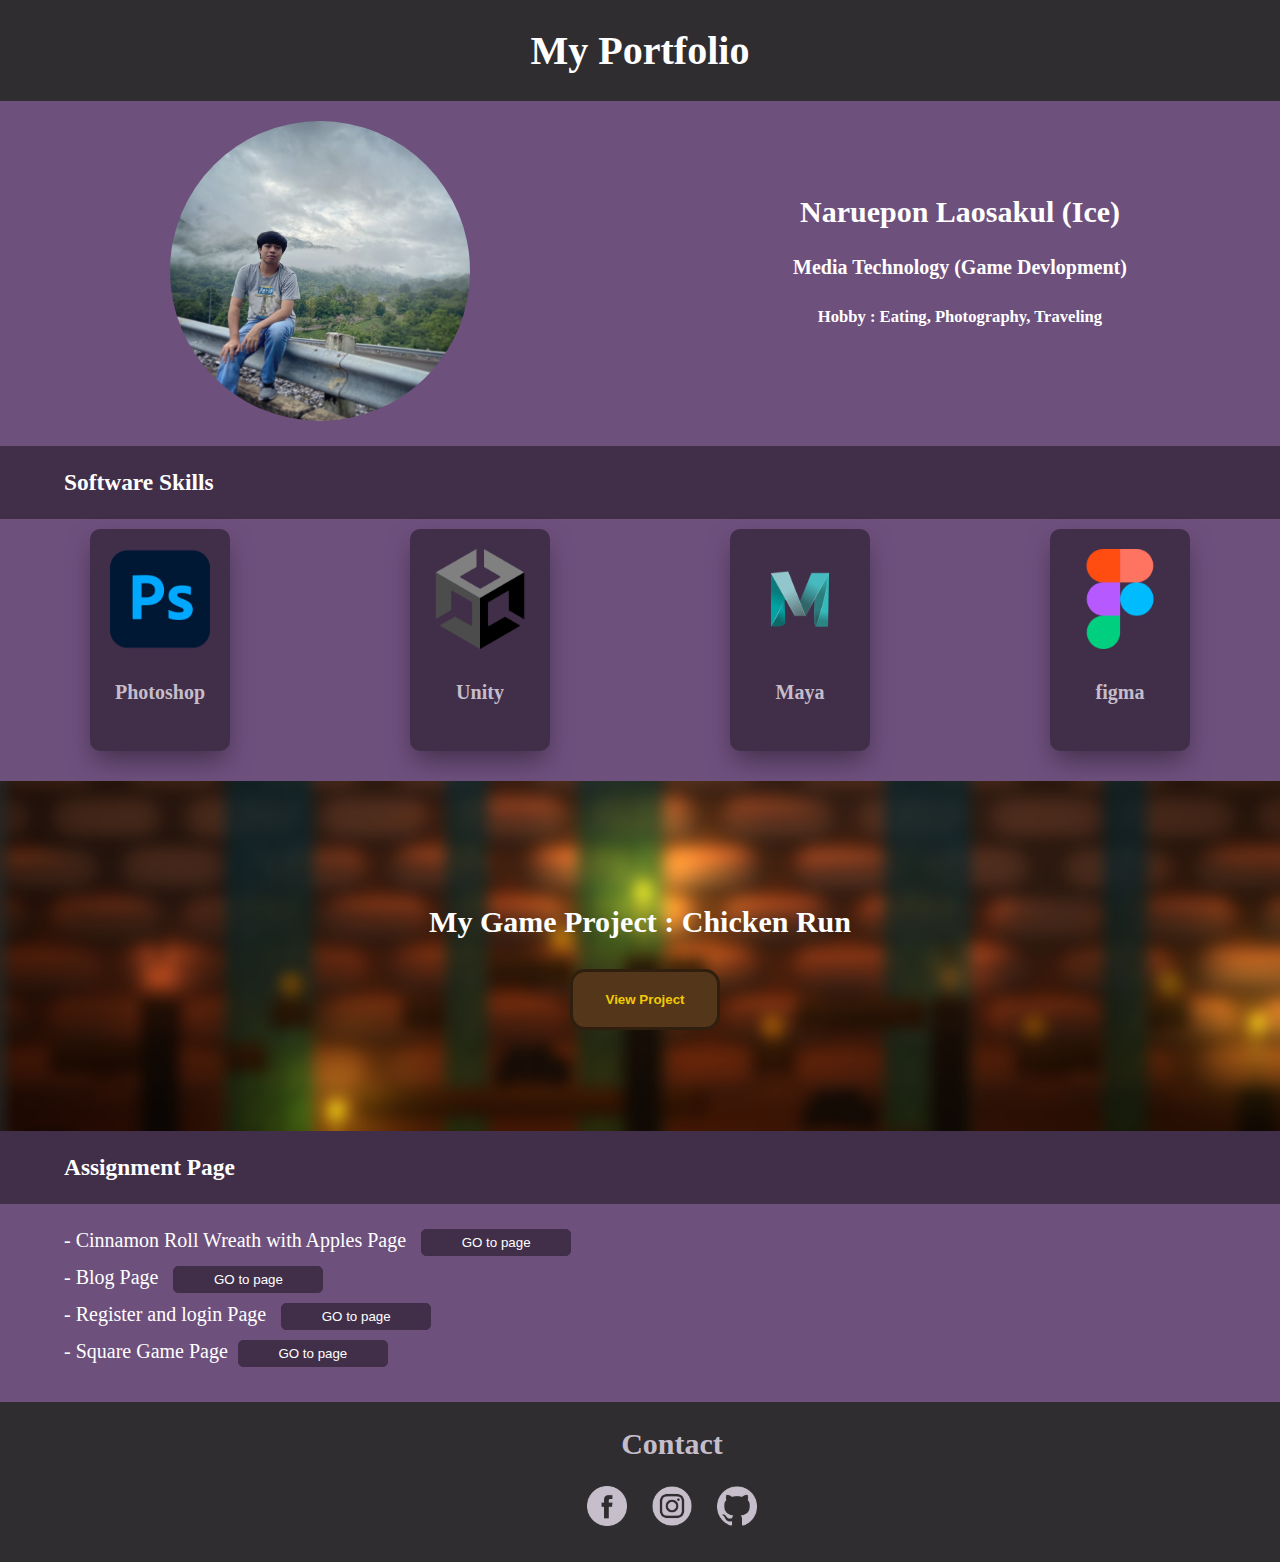
<file: index.html>
<!DOCTYPE html>
<html>
<head>
	<meta charset='utf-8'>
	<meta http-equiv='X-UA-Compatible' content='IE=edge'>
	<title>My Portfolio</title>
	<meta name='viewport' content='width=device-width, initial-scale=1'>
	<link rel='stylesheet' type='text/css' media='screen' href='main.css'>
	<script type="text/javascript" src="main.js"></script>

</head>
<body>
	<div class="grid-container">
		
		<div id="mainHeader">
			<h1>My Portfolio</h1>
		</div>
		

		<div id="profilePicture">
			<img src="profilePic.jpg" alt="myPicture">
		</div>


		<div id="aboutMe">			
			<h2>Naruepon Laosakul (Ice)</h2>
			<h4>Media Technology (Game Devlopment)</h4>
			<h5>Hobby : Eating, Photography, Traveling</h5>				
		</div>

		<!-- icon from : https://www.flaticon.com/ -->
		
		<div id="skillHeader"><h3>Software Skills</h3></div>
		<div class="skillBorder" id="skill1">
			<img src="photoshop_logo.png" alt="photoshop logo">
			<br>
			<h4>Photoshop</h4>			
		</div>
		<div class="skillBorder" id="skill2">
			<img src="unity_logo.png" alt="unity logo">
			<br>
			<h4>Unity</h4>
		</div>
		<div class="skillBorder" id="skill3">
			<img src="maya_logo.png" alt="maya logo">
			<br>
			<h4>Maya</h4>			
		</div>
		<div class="skillBorder" id="skill4">
			<img src="figma_logo.png" alt="figma logo">
			<br>
			<h4>figma</h4>			
		</div>
		


		<div id="gameProject">
			<div id="marginText" ><h2>My Game Project : Chicken Run</h2></div>			
			<button id="gameProjectPage" class="GameButton"><span>View Project</span></button>
		</div>


		<div id="assignmentHeader"><h3>Assignment Page</h3></div>
		<div id="assignmentList">
			<div> - Cinnamon Roll Wreath with Apples Page <button id="cinamonPage"><span>GO to page</span></button></div>
			<div> - Blog Page <button id="blogPage"><span>GO to page</span></button></div>
			<div> - Register and login Page <button id="registerPage"><span>GO to page</span></button></div>
			<div> - Square Game Page<button id="squareGamePage"><span>GO to page</span></button></div>
		</div>

		<div id="contact">
			<h2>Contact</h2>

			<div id="icon">
				<a href="https://www.facebook.com/ice.naruepon"><img src="facebook_icon.png" alt="facebook"></a>
				<a href="https://www.instagram.com/ice_naruepon/"><img src="instagram_icon.png" alt="instagram"></a>
				<a href="https://github.com/NarueponL"><img src="github_icon.png" alt="github"></a>
			</div>
		</div>


	</div>





</body>
</file>
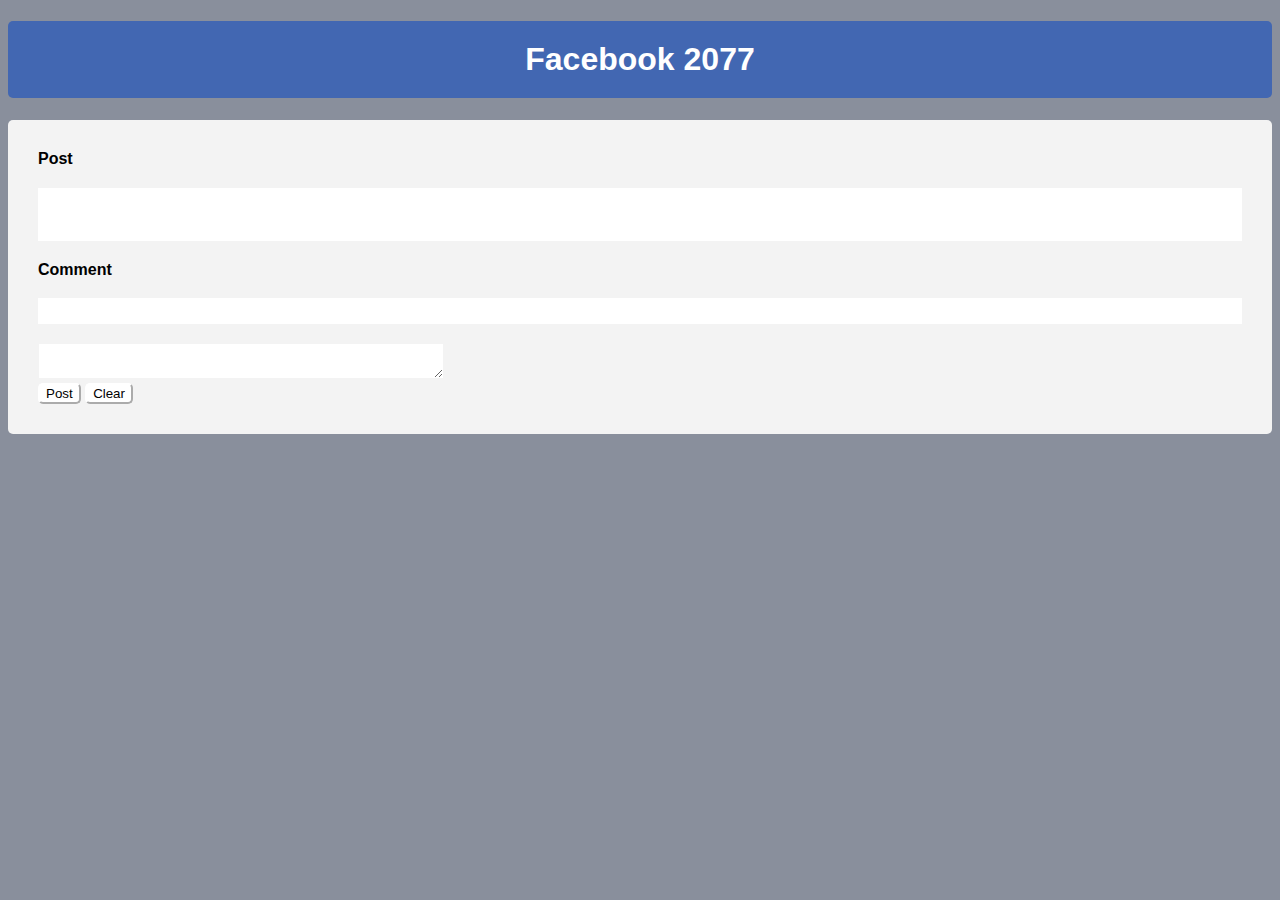
<file: blog.html>
<!DOCTYPE html>
<html>
<head>
	<meta charset='utf-8'>
	<meta http-equiv='X-UA-Compatible' content='IE=edge'>
	<title>Blogger</title>
	<meta name='viewport' content='width=device-width, initial-scale=1'>
	<link rel='stylesheet' type='text/css' media='screen' href='blog.css'>
	<script src='blog.js'></script>
</head>
<body>
	<h1>Facebook 2077</h1>
	<div class="Border">
		<div class="Head">Post</div>
		<h2>
			<div id="topic1"></div>	
		</h2>

		<div class="Head">Comment</div>
		<h3>
			<div id="comment1"></div>

			<div id="comment2"></div>
		</h3>

		<textarea name="text1" id="text1"></textarea> 
		<br/>
		<button type="button" onclick="postFunction()">Post</button>
		<button type="button" onclick="clearFunction()">Clear</button>



	</div>


	



	
	
</body>
</html>
</file>
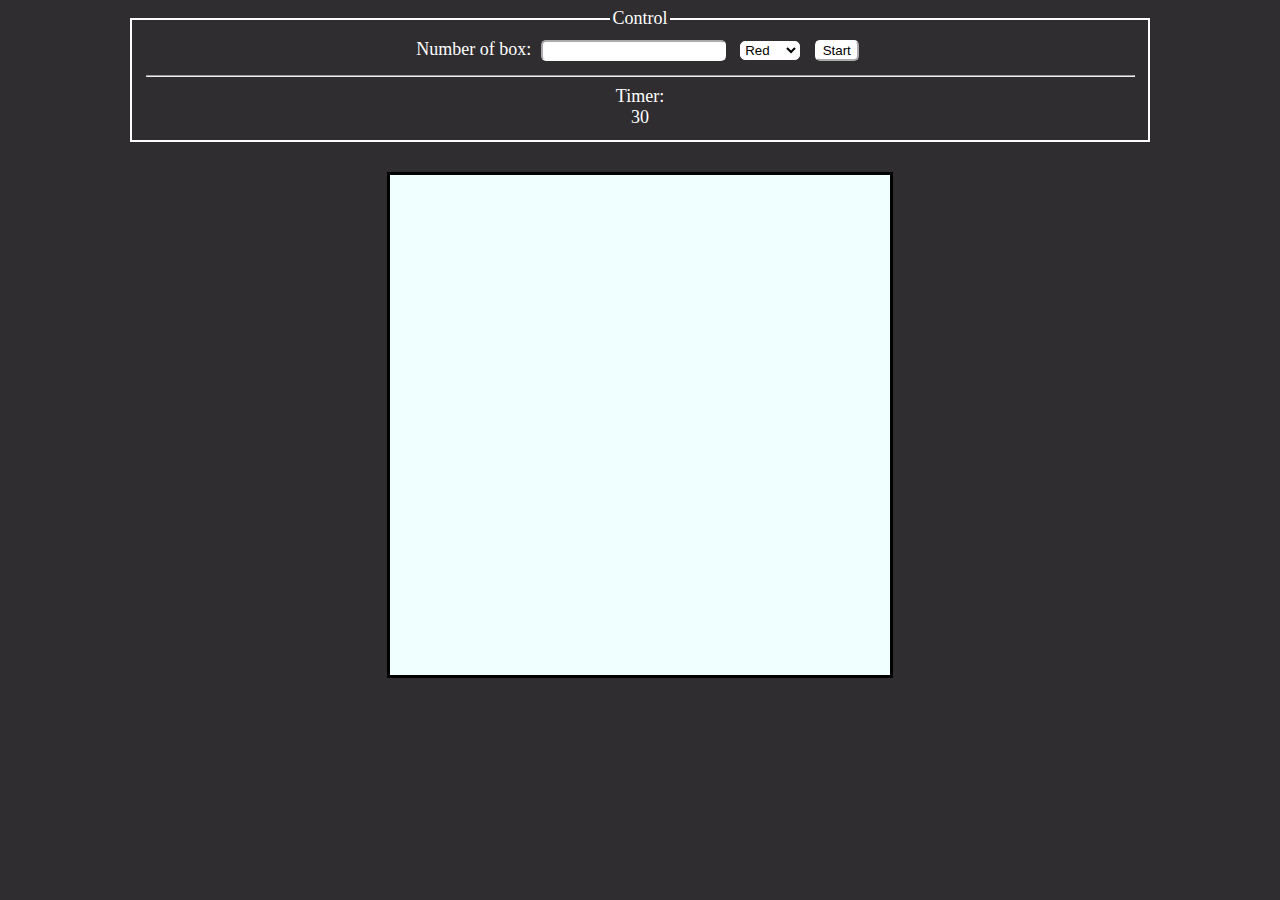
<file: game.html>
<!DOCTYPE html>
<html>
	<head>
		<meta charset="UTF-8">
		<title>Square game</title>
		<script type="text/javascript" src="game.js"></script>
		<link rel="stylesheet" type="text/css" href="game.css">
	</head>
	<body>
		<!-- these codes were adapted from https://courses.cs.washington.edu/courses/cse154/17sp/lecture/more-dom/code/squares.html  -->

		<fieldset>
			<legend>Control</legend>
			Number of box: 
			<input type="text" name="numbox" id="numbox">
			<select name="color" id = "color">
  				<option value="red">Red</option>
  				<option value="blue">Blue</option>
  				<option value="green">Green</option>
			</select>
			<button id="start">Start</button>
			<hr>
			<div id="timerClock"> Timer:
				<div id="clock">30</div>
			</div>
		</fieldset>
		
		<div id="game-container">
			<div id="game-layer"></div>
		</div>
	
	</body>
</html>
</file>
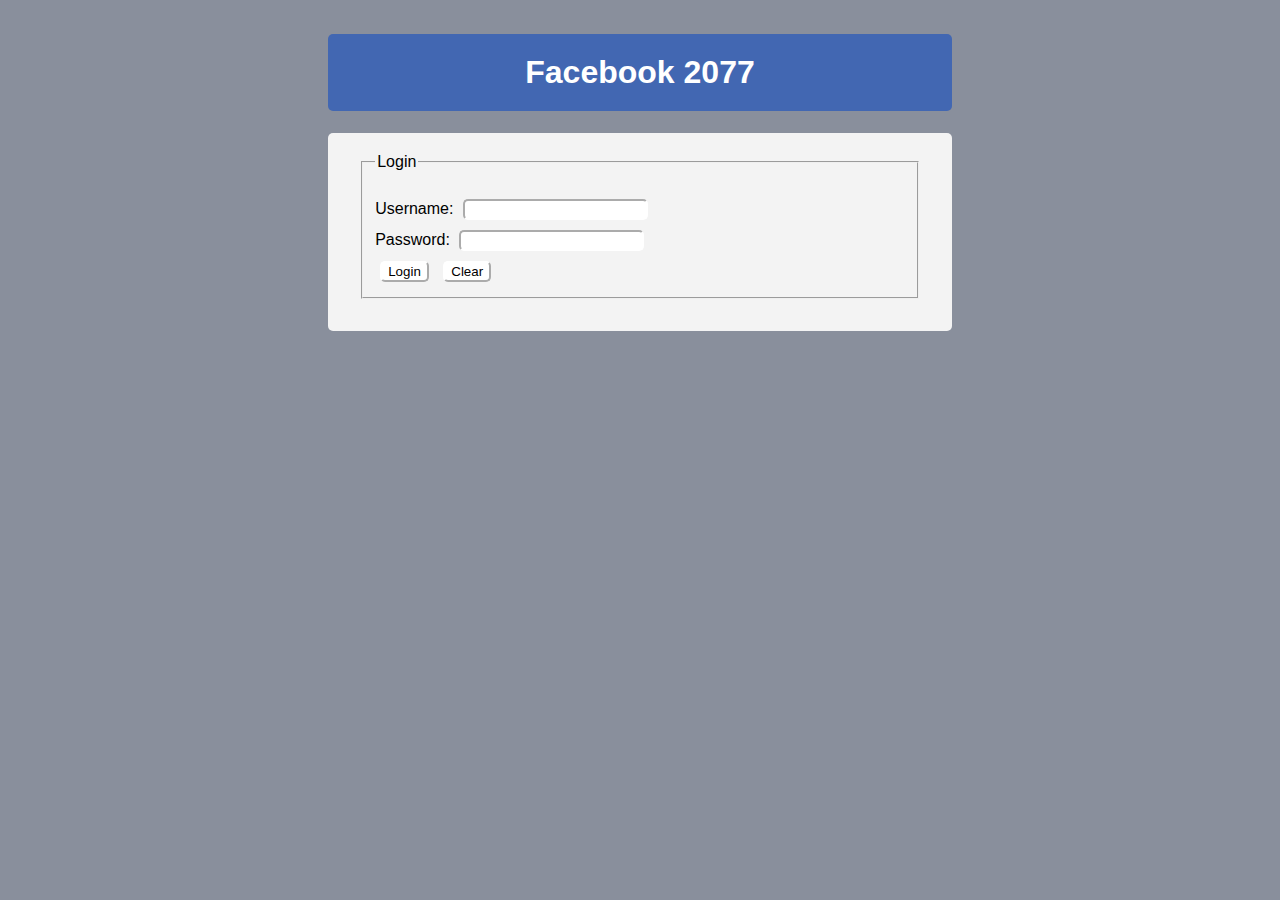
<file: login.html>
<!DOCTYPE html>
<html>
<head>
	<meta charset='utf-8'>
	<meta http-equiv='X-UA-Compatible' content='IE=edge'>
	<title>Page Title</title>
	<meta name='viewport' content='width=device-width, initial-scale=1'>
	<link rel='stylesheet' type='text/css' media='screen' href='login.css'>
	<script src='login.js'></script>
</head>
<body>
	<h1>Facebook 2077</h1>
	<form name="myLogin" id = "myLoginID">
		<fieldset>
			<legend>Login</legend>
			<span id="errorMsg"></span> <br>
			Username: 
			<input type="text" name="username" id="username" required>
			<br>
			Password: 
			<input type="password" name="password" required>
			<br>
			<input type="submit" value="Login">
			<input type="reset" value="Clear">
		</fieldset>
	</form>
</body>
</html>
</file>
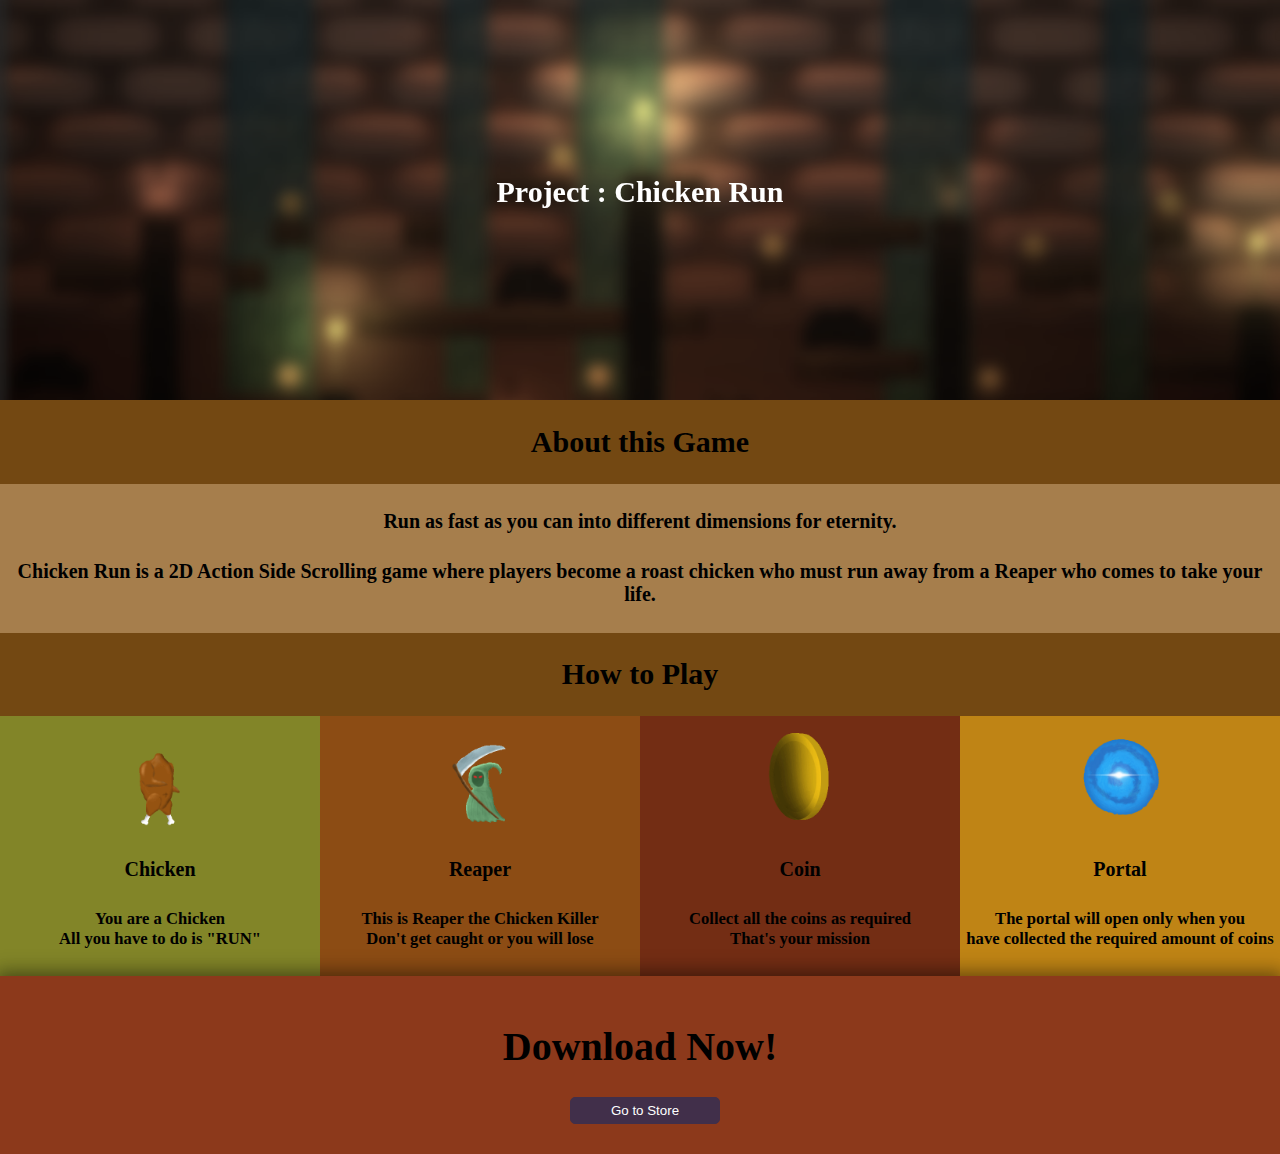
<file: project.html>
<!DOCTYPE html>
<html>
<head>
    <meta charset='utf-8'>
    <meta http-equiv='X-UA-Compatible' content='IE=edge'>
    <title>Chicken Run</title>
    <meta name='viewport' content='width=device-width, initial-scale=1'>
    <link rel='stylesheet' type='text/css' media='screen' href='main.css'>
    <script type="text/javascript" src="project.js"></script>
 
</head>
<body id="chickenProject">
    <div class="grid-container">

        <div id="projectHeader">
			<div id="marginHeaderText" ><h2>Project : Chicken Run</h2></div>			
		</div>


        <div id="aboutGameHeader">
            <h2>About this Game</h2>            
        </div>

        <div id ="aboutGameDescription">
            <h4>Run as fast as you can into different dimensions for eternity.</h4>
            <h4>Chicken Run is a 2D Action Side Scrolling game where players become a roast chicken who must run away from a Reaper who comes to take your life.</h4>
         </div>

        <div id="HowtoPlayHeader">
            <h2>How to Play</h2>            
        </div>

        <div id="how1">
			<img src="chicken_animation.gif" alt="photoshop logo">
			<h4>Chicken</h4>
            <h5>You are a Chicken<br>All you have to do is "RUN"</h5>			
		</div>
        <div id="how2">
			<img src="reaper_animation.gif" alt="maya logo">
			<h4>Reaper</h4>
            <h5>This is Reaper the Chicken Killer<br>Don't get caught or you will lose</h5>		
		</div>
		<div id="how3">
			<img src="coin_aniamtion.gif" alt="unity logo">
			<h4>Coin</h4>
            <h5>Collect all the coins as required<br>That's your mission</h5>	
		</div>
		
		<div id="how4">
			<img src="portal_animation.gif" alt="figma logo">
			<h4>Portal</h4>
            <h5>The portal will open only when you<br>have collected the required amount of coins</h5>		
		</div>

        <div id="download">
            <h1>Download Now!</h1>
            <button id="downloadButton"><span>Go to Store</span></button>
        </div>


    </div>

</body>
</file>
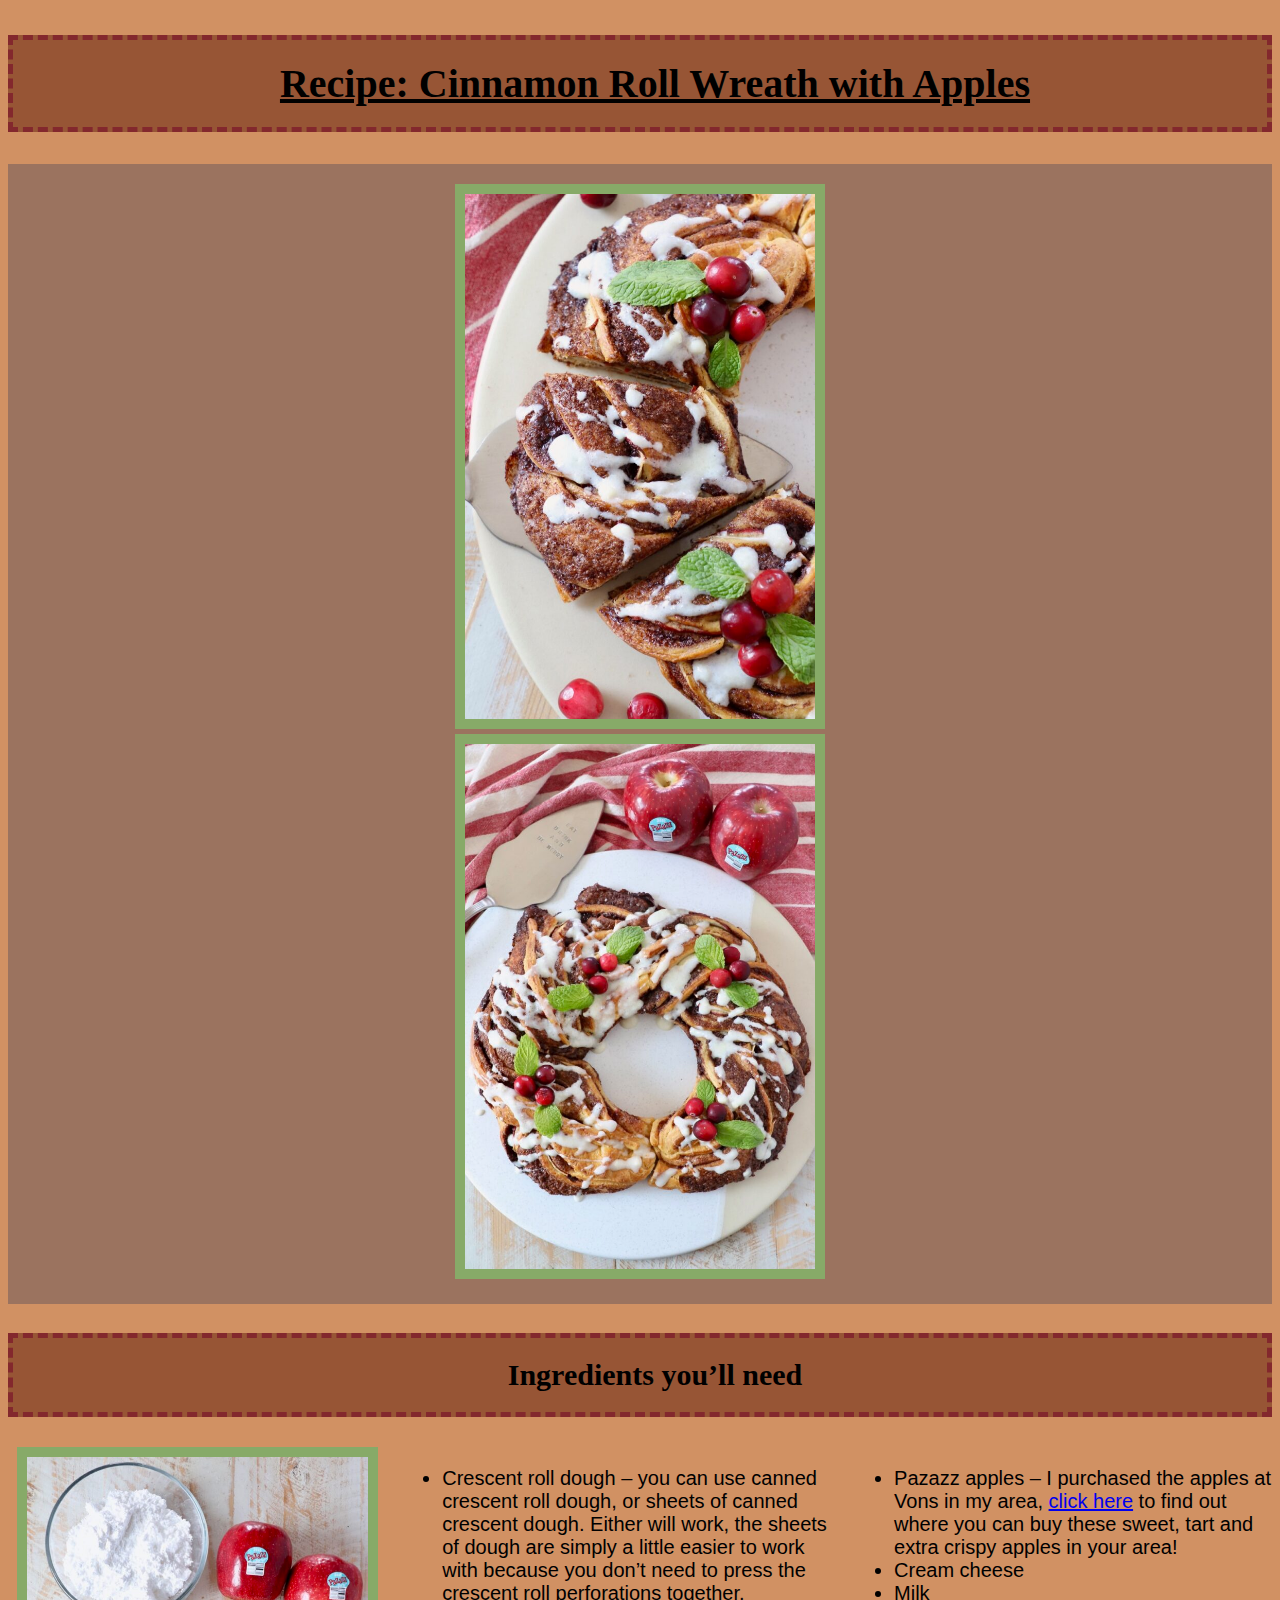
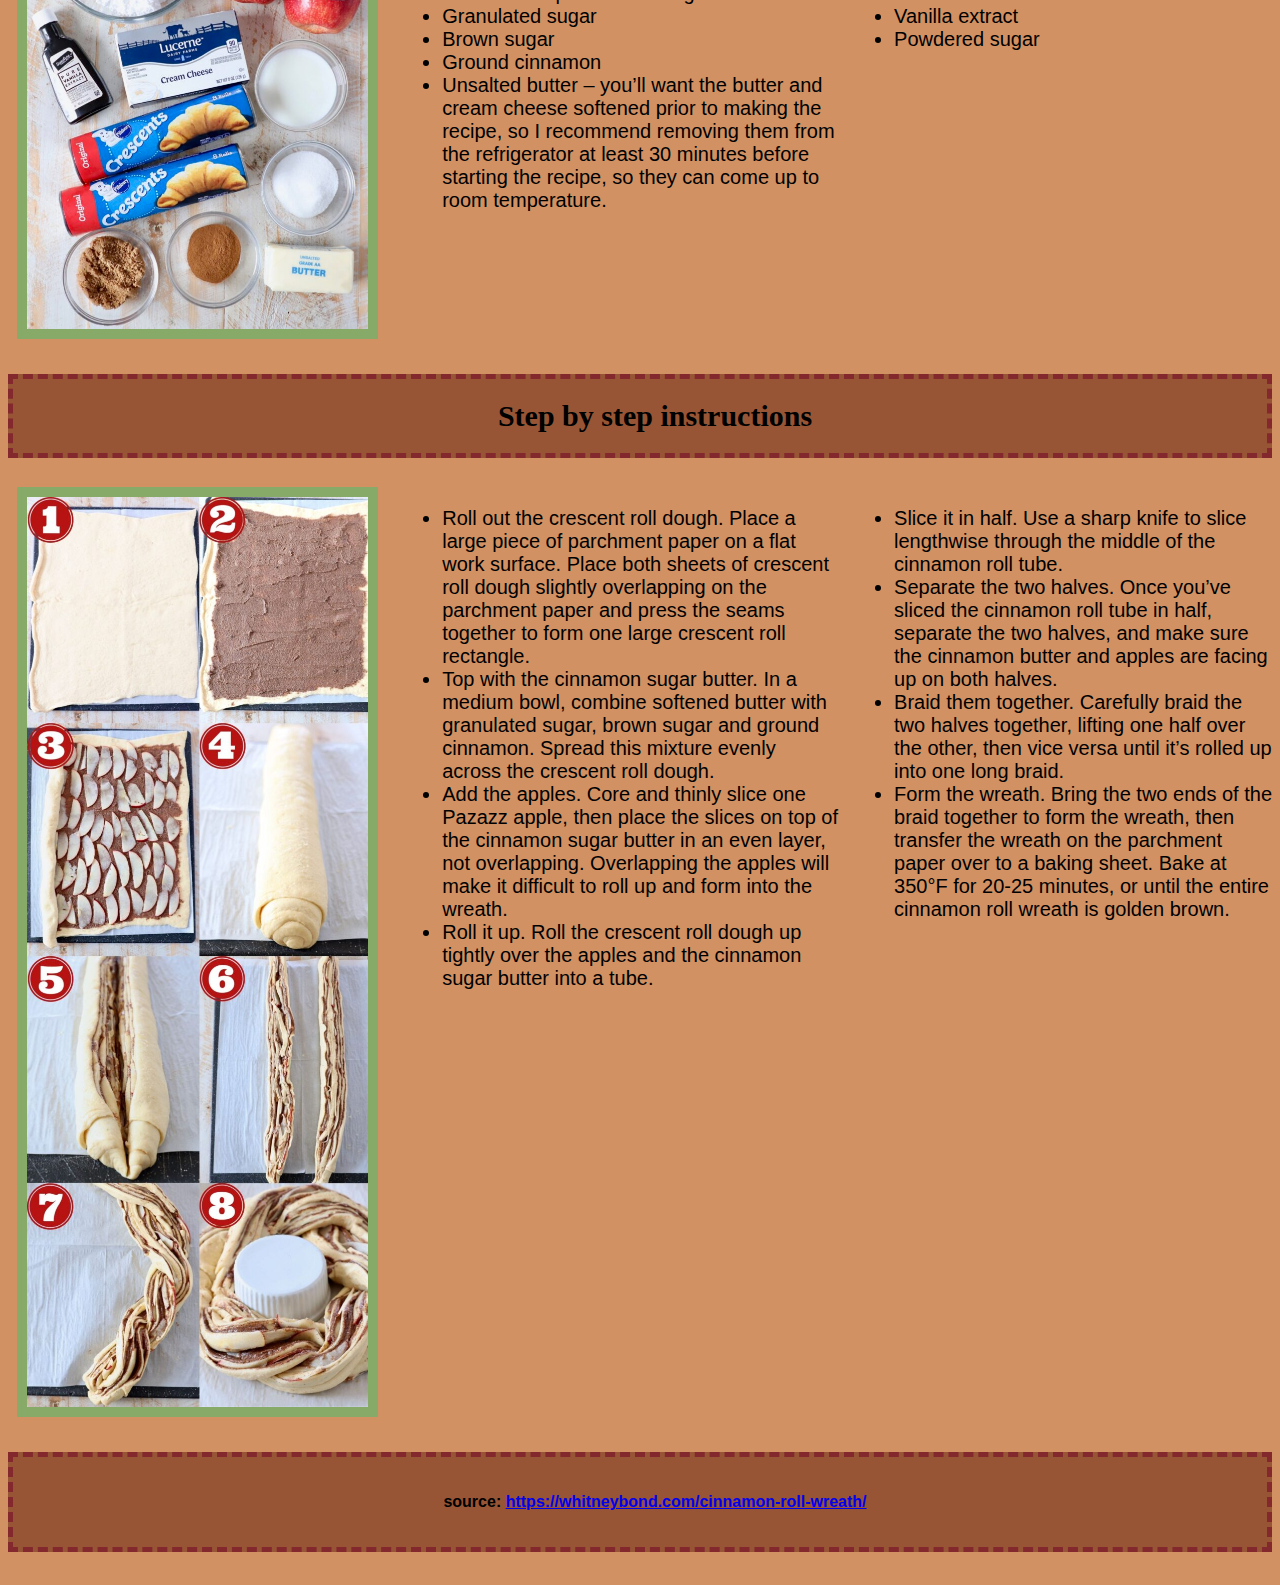
<file: recipeweek4.html>
<!DOCTYPE html>
<html>
<head>
	<meta charset='utf-8'>
	<meta http-equiv='X-UA-Compatible' content='IE=edge'>
	<title>Cinnamon Roll Wreath with Apples</title>
	<meta name='viewport' content='width=device-width, initial-scale=1'>
	<link rel='stylesheet' type='text/css' media='screen' href='recipe.css'>
	
</head>
<body>
	<div class="grid-container">
        <div id="mainheader">
			<h1 class="headerFont">
				Recipe: Cinnamon Roll Wreath with Apples
			</h1>
		</div>

		<div id="pic_header">
			<div class="flex_container">
				<div><img class="mainImg" src="cinnamon-4.jpeg" alt="Cinnamon Roll Wreath with Apples2"></div>
				<div><img class="mainImg" src="cinnamon-5.jpeg" alt="Cinnamon Roll Wreath with Apples3"></div>
			</div>
		</div>

        <div id="head2">
			<h2 class="headerFont">
				Ingredients you’ll need
			</h2>

		</div>

		<div id="pic2">			
			<img src="cinnamon-1.jpeg" alt="Ingredients">			
		</div>

		<div id="detail1">
			<ul>
				<li>Crescent roll dough – you can use canned crescent roll dough,
					or sheets of canned crescent dough. Either will work, the sheets 
					of dough are simply a little easier to work with because you don’t 
					need to press the crescent roll perforations together.
				</li>
				<li>Granulated sugar</li>
				<li>Brown sugar</li>
				<li>Ground cinnamon</li>
				<li>Unsalted butter – you’ll want the butter and cream cheese softened 
					prior to making the recipe, so I recommend removing them from the 
					refrigerator at least 30 minutes before starting the recipe, 
					so they can come up to room temperature.
				</li>
			</ul>
		</div>

		<div id="detail2">
			<ul>
				<li>Pazazz apples – I purchased the apples at Vons in my area, 
					<a href="https://pazazzapple.com/#findpazazz">click here</a>  
					to find out where you can buy these sweet, tart and extra crispy apples 
					in your area!
				</li>
				<li>Cream cheese</li>
				<li>Milk</li>
				<li>Vanilla extract</li>
				<li>Powdered sugar</li>
			</ul>
		</div>

        <div id="head3">
			<h2 class="headerFont">
				Step by step instructions	
			</h2>
		</div>

        <div id="pic3">
			<div>
				<img src="cinnamon-2.jpeg" alt="Step by step instructions">
			</div>
		</div>

		<div id="detail3">
			<ul>
				<li>Roll out the crescent roll dough. Place a large piece of parchment paper on a flat work surface. Place both sheets of crescent roll dough slightly overlapping on the parchment paper and press the seams together to form one large crescent roll rectangle.</li>
				<li>Top with the cinnamon sugar butter. In a medium bowl, combine softened butter with granulated sugar, brown sugar and ground cinnamon. Spread this mixture evenly across the crescent roll dough.</li>
				<li>Add the apples. Core and thinly slice one Pazazz apple, then place the slices on top of the cinnamon sugar butter in an even layer, not overlapping. Overlapping the apples will make it difficult to roll up and form into the wreath.</li>
				<li>Roll it up. Roll the crescent roll dough up tightly over the apples and the cinnamon sugar butter into a tube.</li>
			</ul>
		</div>
	
		<div id="detail4">
			<ul>
				<li>Slice it in half. Use a sharp knife to slice lengthwise through the middle of the cinnamon roll tube.</li>
				<li>Separate the two halves. Once you’ve sliced the cinnamon roll tube in half, separate the two halves, and make sure the cinnamon butter and apples are facing up on both halves.</li>
				<li>Braid them together. Carefully braid the two halves together, lifting one half over the other, then vice versa until it’s rolled up into one long braid.</li>
				<li>Form the wreath. Bring the two ends of the braid together to form the wreath, then transfer the wreath on the parchment paper over to a baking sheet. Bake at 350°F for 20-25 minutes, or until the entire cinnamon roll wreath is golden brown.</li>
			</ul>
		</div>

        <div id="footer">
			<h2 class="headerFont">
				<p>
					source: <a href="https://whitneybond.com/cinnamon-roll-wreath/">https://whitneybond.com/cinnamon-roll-wreath/</a>	
				</p>		
			</h2>
		</div>

    </div>  


	
	
</body>

</html>
</file>
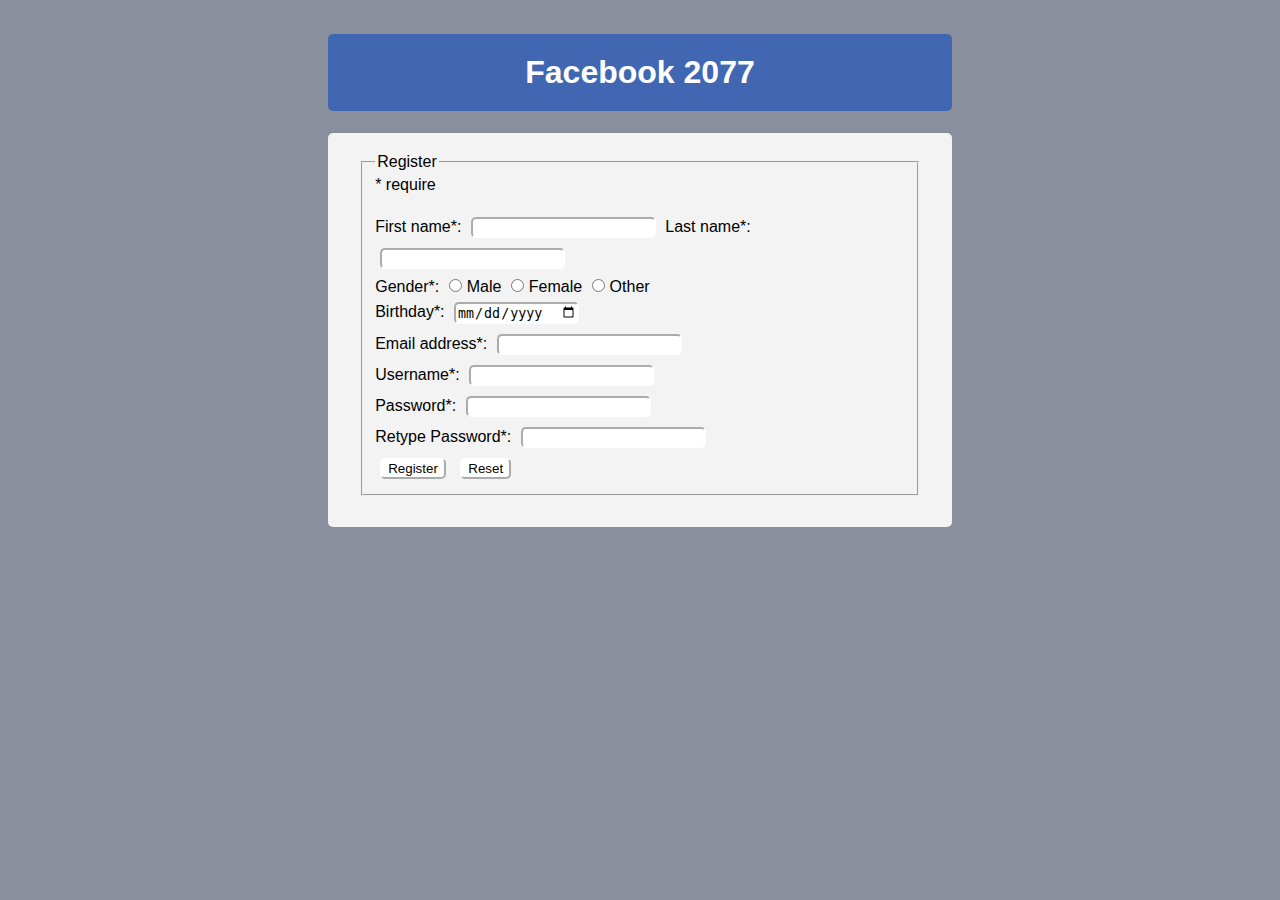
<file: register.html>
<!DOCTYPE html>
<html>
<head>
	<meta charset='utf-8'>
	<meta http-equiv='X-UA-Compatible' content='IE=edge'>
	<title>Page Title</title>
	<meta name='viewport' content='width=device-width, initial-scale=1'>
	<link rel='stylesheet' type='text/css' media='screen' href='register.css'>
	<script src='register.js'></script>
</head>
<body>
	<h1>Facebook 2077</h1>
	<form name="registerForm" id="registerFormID" action="login.html">
		<fieldset>
			<legend>Register</legend>
			<span>* require</span> <br>
			<span id="errormsg"></span> <br>
			First name*: 
			<input type="text" name="firstname" required>
			Last name*: 
			<input type="text" name="lastname" required>
			<br>
			Gender*: 
			<input type="radio" name="gender" value="male" required>Male
			<input type="radio" name="gender" value="female" required>Female
			<input type="radio" name="gender" value="female" required>Other
			<br>
			Birthday*: 
			<input type="date" name="bday" value="" required>
			<br>
			Email address*: 
			<input type="email" name="email" required>
			<br>
			Username*: 
			<input type="text" name="username" required>
			<br>
			Password*: 
			<input type="password" name="password" required>
			<br>
			Retype Password*: 
			<input type="password" name="retypePassword" required>
			<br>
			<input class type="submit" value="Register">
			<input type="reset" value="Reset">
		</fieldset>
	</form>
</body>
</html>
</file>
<file: main.css>
/*-----body-----*/
body{
    margin: 0%;
    background-color: #6E507D;
}

#chickenProject{
    margin: 0%;
    background-color: #BF8415;

}

#profilePicture > img{
    border-radius: 50%;
    max-width: 300px;
    height: auto;
}

a>img{
    margin-left: 10px;
    margin-right: 10px;
    width: 40px;
}

img{
    max-width: 100px;
    height: auto;
}

#marginText{
    margin: 10px;
    margin-bottom: 30px;
}

#marginHeaderText{
    padding-top: 50px;
}

/*ref : https://www.w3schools.com/howto/tryit.asp?filename=tryhow_css_buttons_animate1*/

button{
    margin-left: 10px;
    margin-bottom: 10px;
    border-radius: 5px;
    background-color: #412F4A;
    border: 1px solid #412F4A;
    color: #ffffff;
    text-align: center;;
    padding: 5px;
    width: 150px;
    transition: all 0.5s;
    cursor: pointer;
}
  
button span {
    cursor: pointer;
    display: inline-block;
    position: relative;
    transition: 0.5s;
}
  
button span:after {
    content: '\00bb';
    position: absolute;
    opacity: 0;
    top: 0;
    right: -15px;
    transition: 0.5s;
}
  
button:hover span {
    padding-right: 15px;
}
  
button:hover span:after {
    opacity: 1;
    right: 0;
}

.GameButton{
    color: #F2CB05;
    background-color: #54361B;
    border: 3px solid #301F0E;
    font-weight: bolder;
    padding: 20px;
    border-radius: 15px;
}






/*-----grid pc-----*/
.grid-container{
    display: grid;
	grid-template-columns: 25% 25% 25% 25%;
}

.grid-container > div{
    font-size: 20px;
	text-align: center;  
}

#mainHeader{
    grid-column: 1 / span 4;
    background-color: #2F2D30;
    font-weight: bold;
    color: white;
}

#profilePicture{
    padding: 20px 0;
    grid-column: 1 / span 2;
}

#aboutMe{
    padding: 70px 0;
    text-align: center;
    grid-column: 3 / span 2; 
    color: white;  
}

#skillHeader{
    color: white;
    background-color: #412F4A;
    text-align: left;
    padding-left: 5%;
    grid-column: 1 / span 4 ;    
}

#skill1{
    background-color: #412F4A;
    box-shadow: #412F4A 0px 13px 27px -5px, #6E507D 0px 8px 16px -8px; /*ref : https://getcssscan.com/css-box-shadow-examples*/
    color: #C5BDC9;
    padding: 20px;
    margin: 10px auto;
    border-radius: 10px;
    grid-column: 1 / span 1 ;
}

#skill2{
    background-color: #412F4A;
    box-shadow: #412F4A 0px 13px 27px -5px, #6E507D 0px 8px 16px -8px; /*ref : https://getcssscan.com/css-box-shadow-examples*/
    color: #C5BDC9;
    padding: 20px;
    margin: 10px auto;
    border-radius: 10px;
    grid-column: 2 / span 1 ;
}

#skill3{
    background-color: #412F4A;
    box-shadow: #412F4A 0px 13px 27px -5px, #6E507D 0px 8px 16px -8px; /*ref : https://getcssscan.com/css-box-shadow-examples*/
    color: #C5BDC9;
    padding: 20px;
    margin: 10px auto;
    border-radius: 10px;
    grid-column: 3 / span 1 ;
}

#skill4{
    background-color: #412F4A;
    box-shadow: #412F4A 0px 13px 27px -5px, #6E507D 0px 8px 16px -8px; /*ref : https://getcssscan.com/css-box-shadow-examples*/
    color: #C5BDC9;
    padding: 20px;
    margin: 10px auto;
    border-radius: 10px;
    grid-column: 4 / span 1 ;
}

#gameProject{
    color: white;
    height: 150px;
    margin-top: 20px;
    padding: 100px 0;
    text-align: center;
    grid-column: 1 / span 4 ;  
    background-image: url("myProject_bg.png");
    background-repeat: no-repeat;
    background-size: cover;
}

#assignmentHeader {
    color: white;
    background-color: #412F4A;
    text-align: left;
    padding-left: 5%;
    grid-column: 1 / span 4 ;
}

#assignmentList{
    background-color: #6E507D;
    color: white;
    padding-top: 25px;
    padding-bottom: 25px;
    text-align: left;
    padding-left: 5%;
    grid-column: 1 / span 4 ;
}
#contact{
    color: #C5BDC9;
    background-color: #2F2D30;
    text-align: center;
    padding-left: 5%;
    grid-column: 1 / span 4 ;
    height: 160px;
}

#projectHeader{
    color: white;
    height: 200px;
    padding: 100px 0;
    text-align: center;
    grid-column: 1 / span 4 ;  
    background-image: url("myProject_bg.png");
    filter: grayscale(50%); /*ref : https://www.w3schools.com/cssref/css3_pr_filter.asp*/
    background-repeat: no-repeat;
    background-size: cover;
}





#aboutGameHeader{    
    background-color: #734812;
    grid-column: 1 / span 4 ; 
}

#aboutGameDescription{    
    background-color: #A67E4C;
    grid-column: 1 / span 4 ; 
}

#HowtoPlayHeader{
    background-color: #734812;
    grid-column: 1 / span 4 ; 
}
#how1{
    background-color: #828528;
    color: black;
    padding-top: 10px;
    grid-column: 1 / span 1 ; 
}
#how2{
    background-color: #8C4C14;
    color: black;
    padding-top: 10px;
    grid-column: 2 / span 1 ; 
}
#how3{
    background-color: #732D14;
    color: black;
    padding-top: 10px;
    grid-column: 3 / span 1 ; 
}
#how4{
    background-color: #BF8415;
    color: black;
    padding-top: 10px;
    grid-column: 4 / span 1 ; 
}
#download{
    box-shadow: rgba(0, 0, 0, 0.3) 0px 0px 19px 5px, rgba(0, 0, 0, 0.22) 0px 0px 15px 2px; /*ref : https://getcssscan.com/css-box-shadow-examples*/
    background-color: #8C391B;
    grid-column: 1 / span 4 ;
    padding: 20px;
}






/*-----grid tablet-----*/
@media only screen and (max-width: 768px){
    #profilePicture > img{
        border-radius: 50%;
        max-width: 225px;
        padding: 5px ,0;
        height: auto;
    }

    .grid-container{
        display: grid;
        grid-template-columns: 50% 50%;
    }
    
    .grid-container > div{
        font-size: 20px;
        text-align: center;  
    }
    
    #mainHeader{
        grid-column: 1 / span 2;
    }
    
    #profilePicture{
        grid-column: 1 / span 1;
    }
    
    #aboutMe{
        padding: 10px 0;
        grid-column: 2 / span 1;
    }


    #skillHeader{
        text-align: left;
        padding-left: 5%;
        grid-column: 1 / span 2 ;
    }
    
    #skill1{
        grid-column: 1 / span 1 ;
    }
    
    #skill2{
        grid-column: 2 / span 1 ;
    }
    
    #skill3{
        grid-column: 1 / span 1 ;
    }
    
    #skill4{
        grid-column: 2 / span 1 ;
    }
    
    #gameProject{
        grid-column: 1 / span 2 ;
    }
    
    #assignmentHeader {
        text-align: left;
        padding-left: 5%;
        grid-column: 1 / span 2 ;
    }
    
    #assignmentList{
        text-align: left;
        padding-left: 5%;
        grid-column: 1 / span 2 ;
    }    

    #contact{
        padding-left: 5%;
        grid-column: 1 / span 2 ;
    }





    #aboutGameHeader{    
        grid-column: 1 / span 2 ; 
    }
    
    #aboutGameDescription{    
        grid-column: 1 / span 2 ; 
    }
    
    #HowtoPlayHeader{
        grid-column: 1 / span 2 ; 
    }
    #how1{
        grid-column: 1 / span 1 ; 
    }
    #how2{
        grid-column: 2 / span 1 ; 
    }
    #how3{
        grid-column: 1 / span 1 ; 
    }
    #how4{
        grid-column: 2 / span 1 ; 
    }
    #download{
        grid-column: 1 / span 2 ; 
    }

}


/*-----grid phone-----*/
@media only screen and (max-width: 500px){
    #profilePicture > img{
        border-radius: 50%;
        max-width: 200px;
        height: auto;
    }

    .grid-container{
        display: grid;
        grid-template-columns: auto;
    }
    
    .grid-container > div{
        font-size: 20px;
        text-align: center;  
    }
    
    #mainHeader{
        grid-column: 1 / span 1;
    }
    
    #profilePicture{
        grid-column: 1 / span 1;
    }
    
    #aboutMe{
        padding: 0%;
        grid-column: 1 / span 1;
    }
    
    #skillHeader{
        text-align: center;
        padding-left: 0%;
        grid-column: 1 / span 1 ;
    }
    
    #skill1{
        grid-column: 1 / span 1 ;
    }
    
    #skill2{
        grid-column: 1 / span 1 ;
    }
    
    #skill3{
        grid-column: 1 / span 1 ;
    }
    
    #skill4{
        grid-column: 1 / span 1 ;
    }
    
    #gameProject{
        grid-column: 1 / span 1 ;
    }
    
    #assignmentHeader {
        text-align: center;
        padding-left: 0%;
        grid-column: 1 / span 1 ;
    }
    
    #assignmentList{        
        text-align: left;
        padding-left: 5%;
        grid-column: 1 / span 1 ;
    }

    #contact{
        padding-left: 0%;
        grid-column: 1 / span 1 ;
    }





    #aboutGameHeader{    
        grid-column: 1 / span 1 ; 
    }
    
    #aboutGameDescription{    
        grid-column: 1 / span 1 ; 
    }
    
    #HowtoPlayHeader{
        grid-column: 1 / span 1 ; 
    }
    #how1{
        grid-column: 1 / span 1 ; 
    }
    #how2{
        grid-column: 1 / span 1 ; 
    }
    #how3{
        grid-column: 1 / span 1 ; 
    }
    #how4{
        grid-column: 1 / span 1 ; 
    }
    #download{
        grid-column: 1 / span 1 ; 
    }
}
</file>
<file: blog.css>
body{
    background-color: #898F9C;
    font-family: Arial;
}

h1{
    background-color: #4267B2;
    text-align: center;
    color: white;
    padding-top: 20px;
    padding-bottom: 20px;
    border-radius: 5px;
}

#topic1{
    background-color: white;
    padding: 20pt;
}

h2{
    font-weight: bold;
}

h3{
    background-color: #FFFFFF;
    color: #898F9C;
    padding: 10pt;    
}

.Head{
    font-weight: bold;
}

textarea{
    width: 400px;
    height: auto;
    border-color:#f3f3f3;
}

.Border{
    background-color: #f3f3f3;
    padding: 30px;
    border-radius: 5px;
}

button{
    background-color: #FFFFFF;
    border-radius: 5px;
    border-color: #FFFFFF;
}
</file>
<file: game.css>
html{
    background-color:rgb(47, 45, 48) ;
    color: white;
}

body{
    align-content: center;
    margin-left: 10%;
    margin-right: 10%;
    text-align: center;
}

fieldset{
    font-size: large;
    border: 2px solid white;
}

hr{
    background-color: white;
}

input,select,button{
    background-color: white;
    border-radius: 5px;
    border-color: white;
    margin : 5px;
}


#game-container {
	margin-top: 30px;
    display: flex;
    justify-content: space-around;
}

#game-layer {
    position: relative;
    width: 500px;
    height: 500px;
    
    border: 3px solid black;
    background-color:azure ;
}

.square {
    position: absolute;
    width: 25px;
    height: 25px;
    border: 2px solid black;
}

.red{
    background-color: red; 
}
.blue{
    background-color: blue; 
}

.green{
    background-color: green; 
}
</file>
<file: login.css>
body{
    background-color: #898F9C;
    font-family: Arial;
    padding-left: 25%;
    padding-right: 25%;
    padding-top: 5px;
}

input{
    background-color: #FFFFFF;
    border-radius: 5px;
    border-color: #FFFFFF;
    margin : 5px;
}

form{
    padding-left: 5%;
    padding-right: 5%;
    padding-top: 20px;
    padding-bottom: 5%;
    background-color: #f3f3f3;
    border-radius: 5px;
    border-color: #f3f3f3;
}

h1{
    background-color: #4267B2;
    text-align: center;
    color: white;
    padding-top: 20px;
    padding-bottom: 20px;
    border-radius: 5px;
}

#errorMsg{
    color : red;
}
</file>
<file: recipe.css>
body{
    background-color: #D19163;
    font-family: Arial,Georgia; 
}

h1 {
    text-decoration: underline;
}

.center_pic{
    text-align: center;
}

.headerFont{
    font-family: "Lucida Handwriting",Georgia;
    border: 5px dashed #83282D; 
    background-color: #975535;
    padding-left: 30px;
    padding-top: 20px;
    padding-bottom: 20px; 
}

.flex_container{
    background-color: #9b735f;
    padding: 20px;
    display: flex;
    flex-wrap: wrap;    
}

.flex_container > div{   
    margin-left: auto;
    margin-right: auto;
    width: auto;
}

img{
    border: 10px solid #87AA68;
	width:90%;
}

li{
    margin-left: 10px;
}

.bgBox{
    background-color: #9b735f;
    padding: 20px;
}

p{
    font-family: Arial,Georgia;
	font-size: medium;
}

.mainImg{
	width: 50%;
}






/*-----grid-----*/
.grid-container {
	display: grid;
	grid-template-columns: 30% auto auto ;
	grid-gap: 5px;
}

.grid-container > div{
    font-size: 20px;
	text-align: center;  
}

#mainheader{
	grid-column: 1 / span 3;
}
#pic_header{
	grid-column: 1 / span 3;
}
#head2{
	grid-column: 1 / span 3;
}
#pic2{
	grid-column: 1 / span 1;
}
#detail1{
	grid-column: 2 / span 1;
	text-align: left;
}
#detail2{
	grid-column: 3 / span 1;
	text-align: left;
}
#head3{
	grid-column: 1 / span 3;
}
#pic3{
	grid-column: 1 / span 1;
}
#detail3{
	grid-column: 2 / span 1;
	text-align: left;
}
#detail4{
	grid-column: 3 / span 1;
	text-align: left;
}
#footer{
	grid-column: 1 / span 3;
}



@media only screen and (max-width: 767px) {
	.grid-container {
		display: grid;
		grid-template-columns: 50% auto;
		grid-gap: 5px;
	}
	.grid-container > div{
		font-size: 20px;
		text-align: center;  
	}
	
	#mainheader{
		grid-column: 1 / span 2;
	}
	#pic_header{
		grid-column: 1 / span 2;
	}
	#head2{
		grid-column: 1 / span 2;
	}
	#pic2{
		grid-column: 1 / span 1;
	}
	#detail1{
		grid-column: 1 / span 1;
		text-align: left;
	}
	#detail2{
		grid-column: 2 / span 1;
		text-align: left;
	}
	#head3{
		grid-column: 1 / span 2;
	}
	#pic3{
		grid-column: 1 / span 1;
	}
	#detail3{
		grid-column: 1 / span 1;
		text-align: left;
	}
	#detail4{
		grid-column: 2 / span 1;
		text-align: left;
	}
	#footer{
		grid-column: 1 / span 2;
	}

	
}

@media only screen and (max-width: 500px) {
	.grid-container {
		display: grid;
		grid-template-columns: 100%;
	}
	.grid-container > div{
		font-size: 20px;
		text-align: center;  
	}

	#mainheader{
		grid-column: 1 / span 1;
	}
	#pic_header{
		grid-column: 1 / span 1;
	}
	#head2{
		grid-column: 1 / span 1;
	}
	#pic2{
		grid-column: 1 / span 1;
	}
	#detail1{
		grid-column: 1 / span 1;
		text-align: left;
	}
	#detail2{
		grid-column: 1 / span 1;
		text-align: left;
	}
	#head3{
		grid-column: 1 / span 1;
	}
	#pic3{
		grid-column: 1 / span 1;
	}
	#detail3{
		grid-column: 1 / span 1;
		text-align: left;
	}
	#detail4{
		grid-column: 1 / span 1;
		text-align: left;
	}
	#footer{
		grid-column: 1 / span 1;
	}
}
</file>
<file: register.css>
body{
    background-color: #898F9C;
    font-family: Arial;
    padding-left: 25%;
    padding-right: 25%;
    padding-top: 5px;
}

input{
    background-color: #FFFFFF;
    border-radius: 5px;
    border-color: #FFFFFF;
    margin : 5px;
}

form{
    padding-left: 5%;
    padding-right: 5%;
    padding-top: 20px;
    padding-bottom: 5%;
    background-color: #f3f3f3;
    border-radius: 5px;
    border-color: #f3f3f3;
}

h1{
    background-color: #4267B2;
    text-align: center;
    color: white;
    padding-top: 20px;
    padding-bottom: 20px;
    border-radius: 5px;
}

#errormsg{
    color : red;
}
</file>
